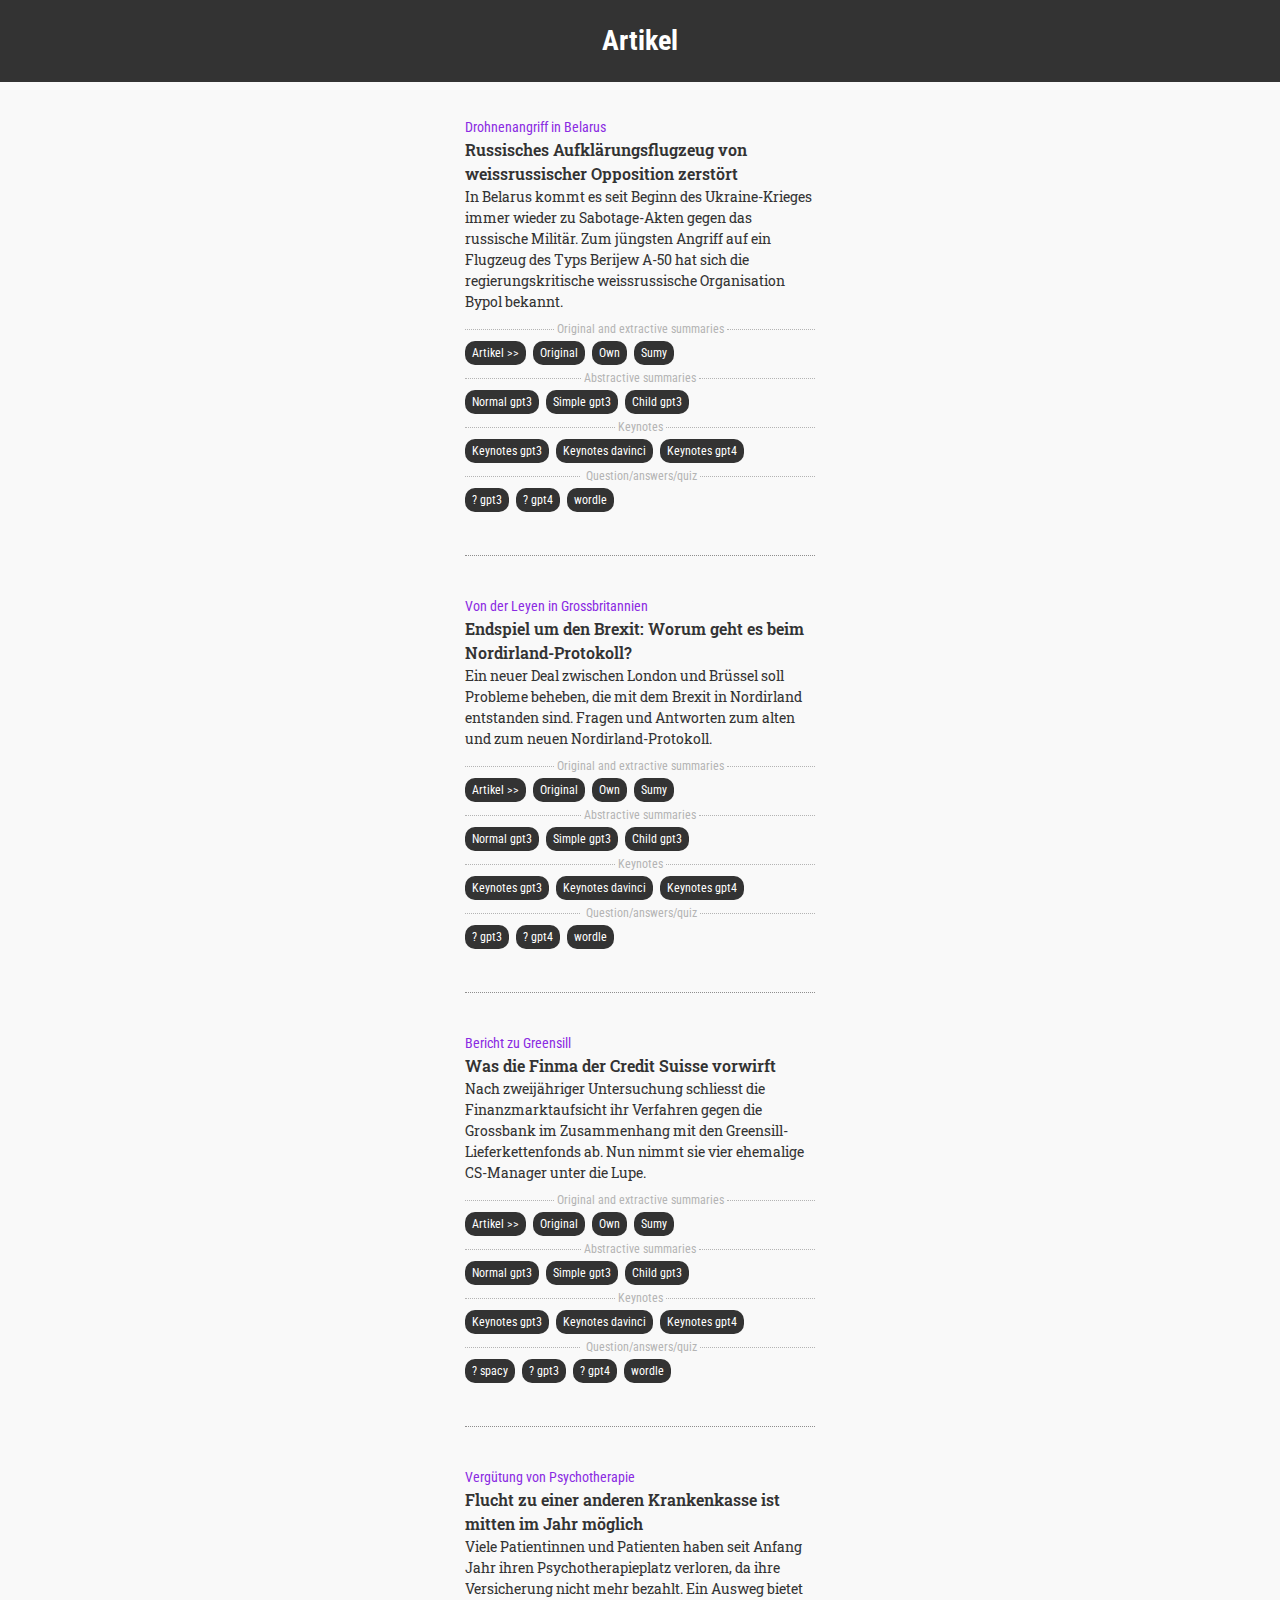
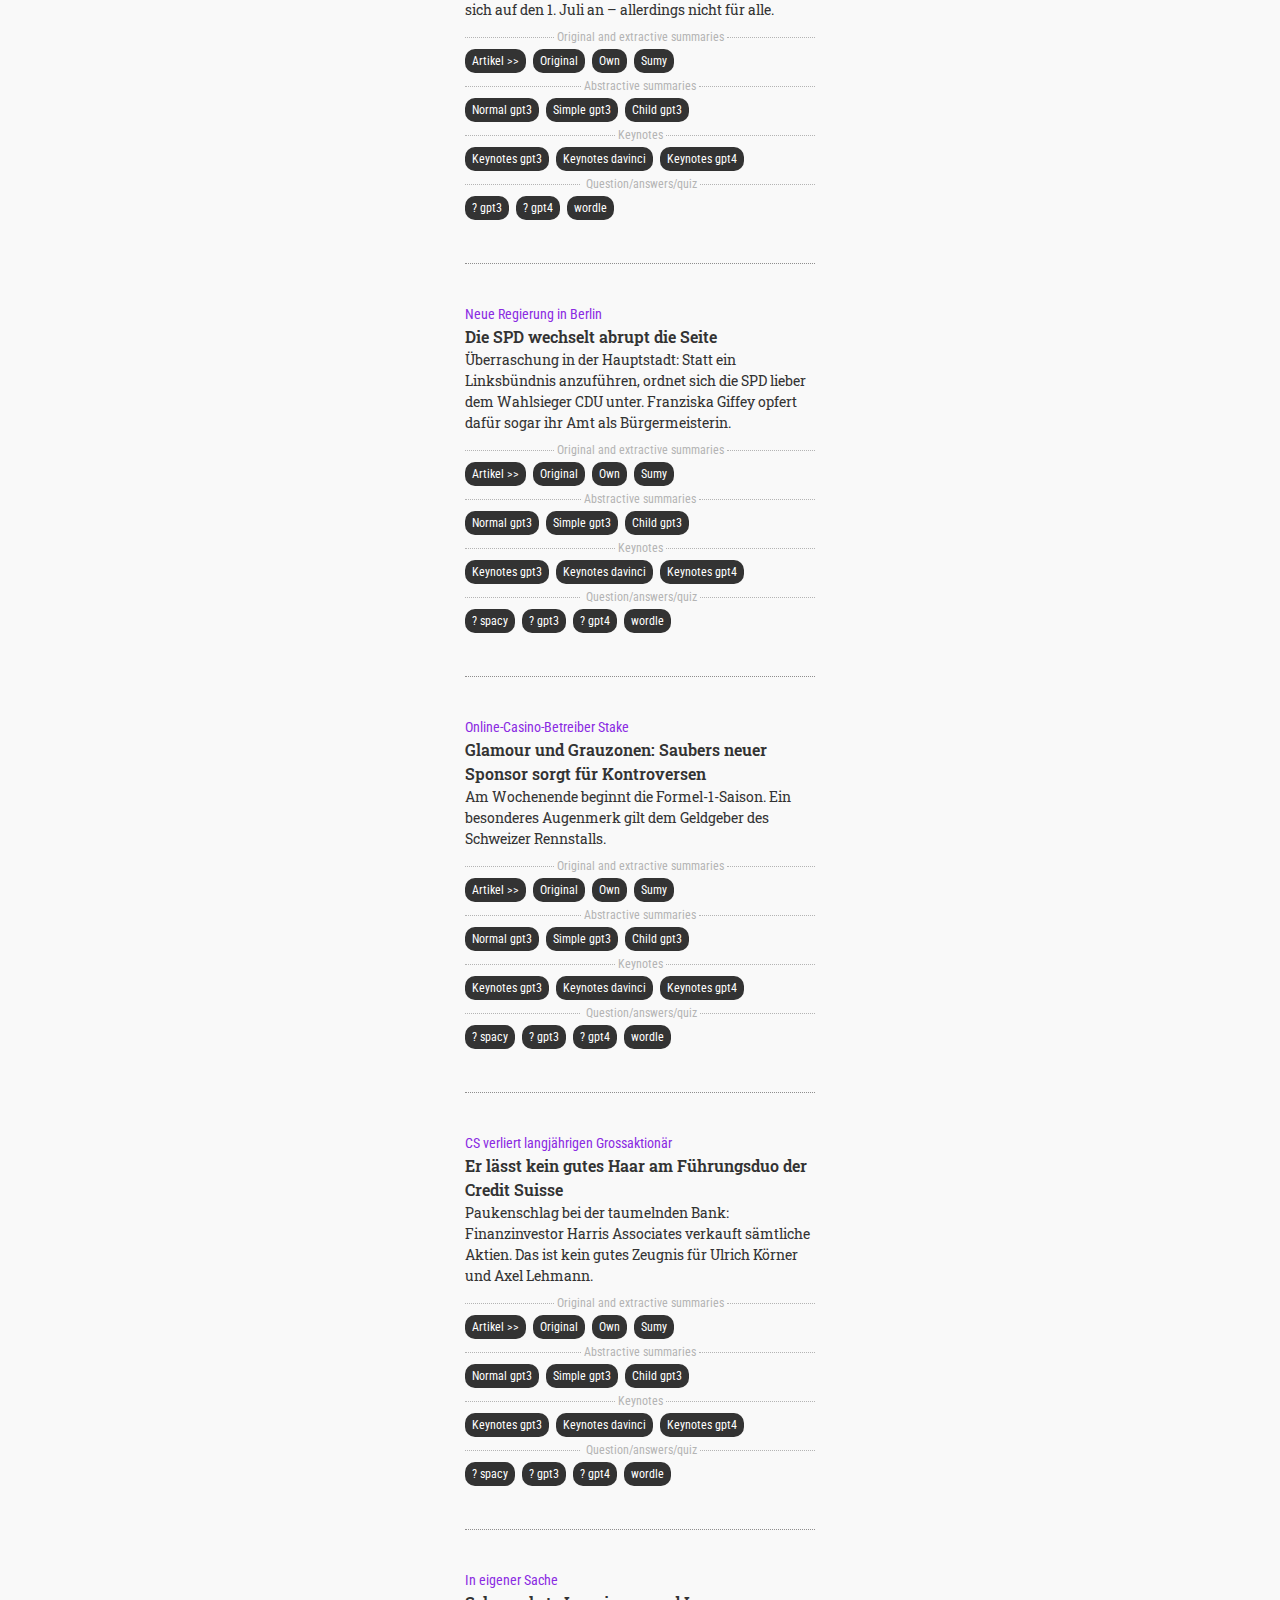
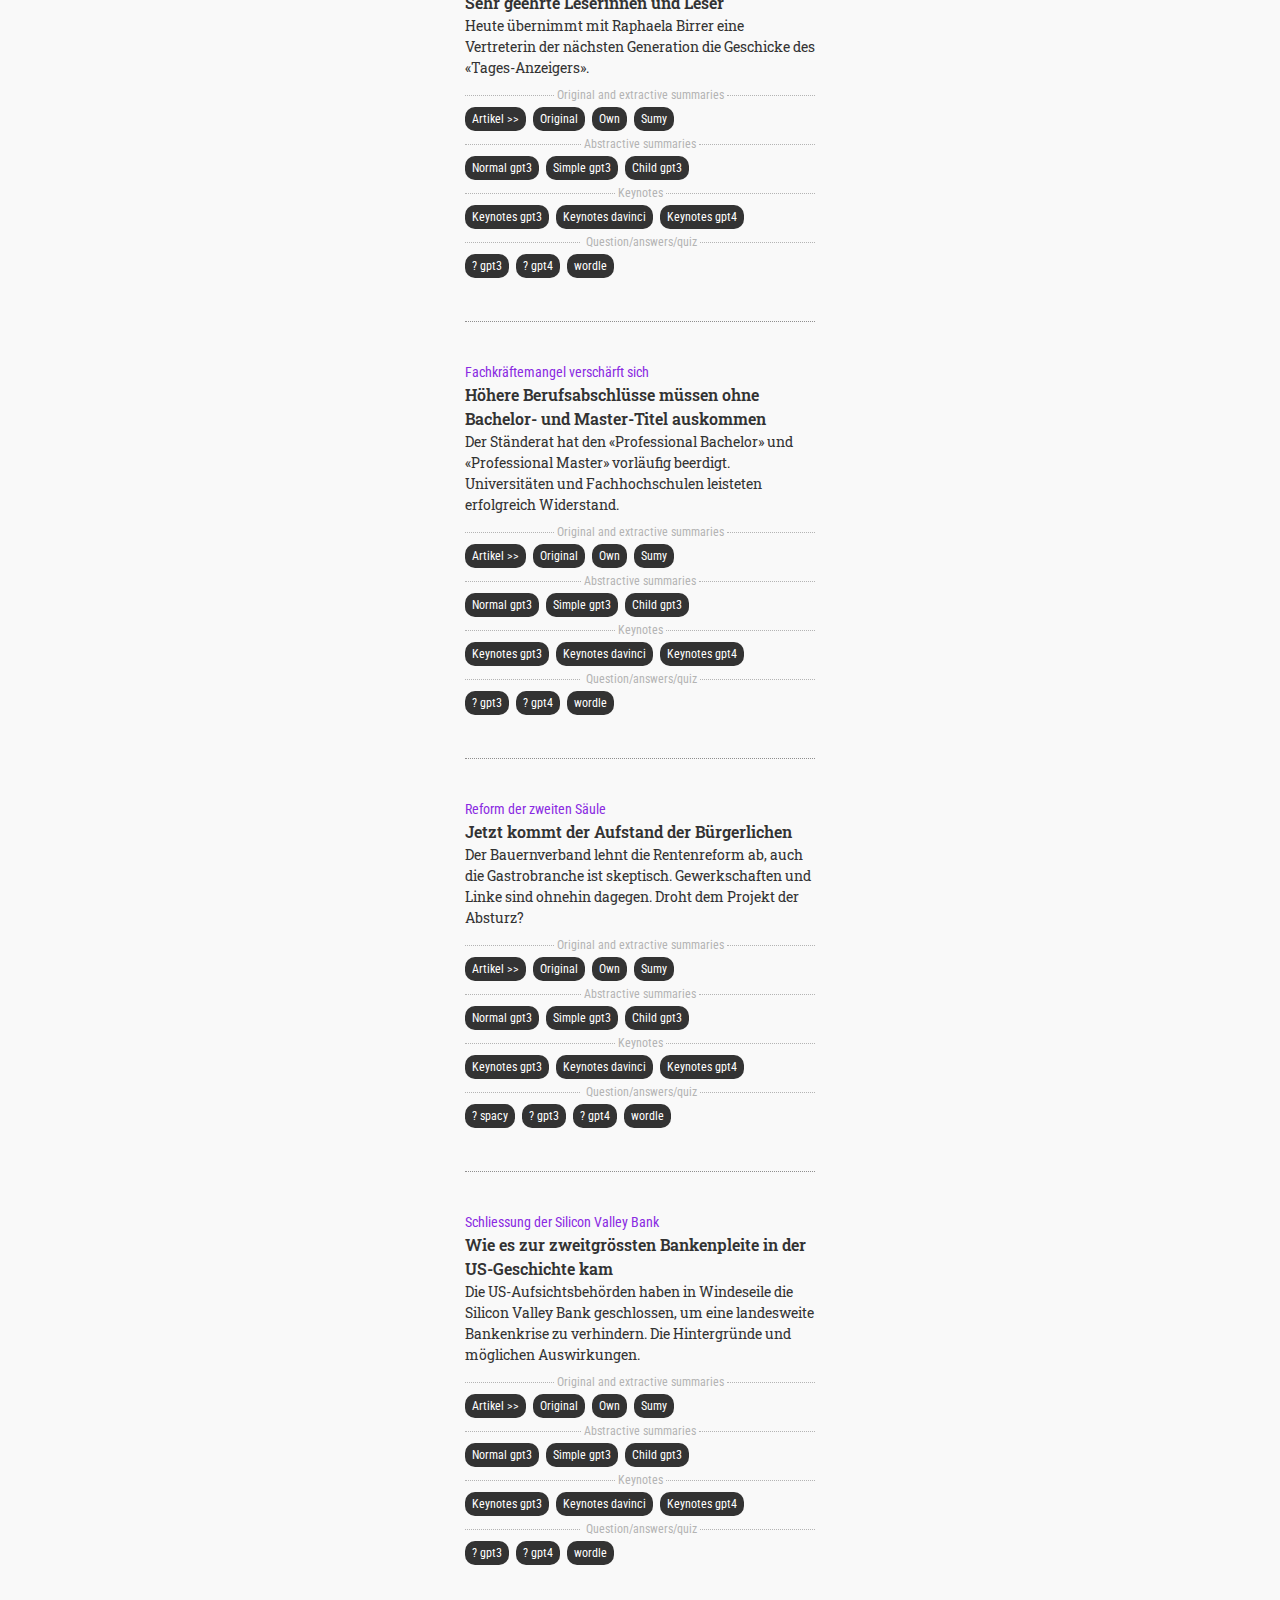
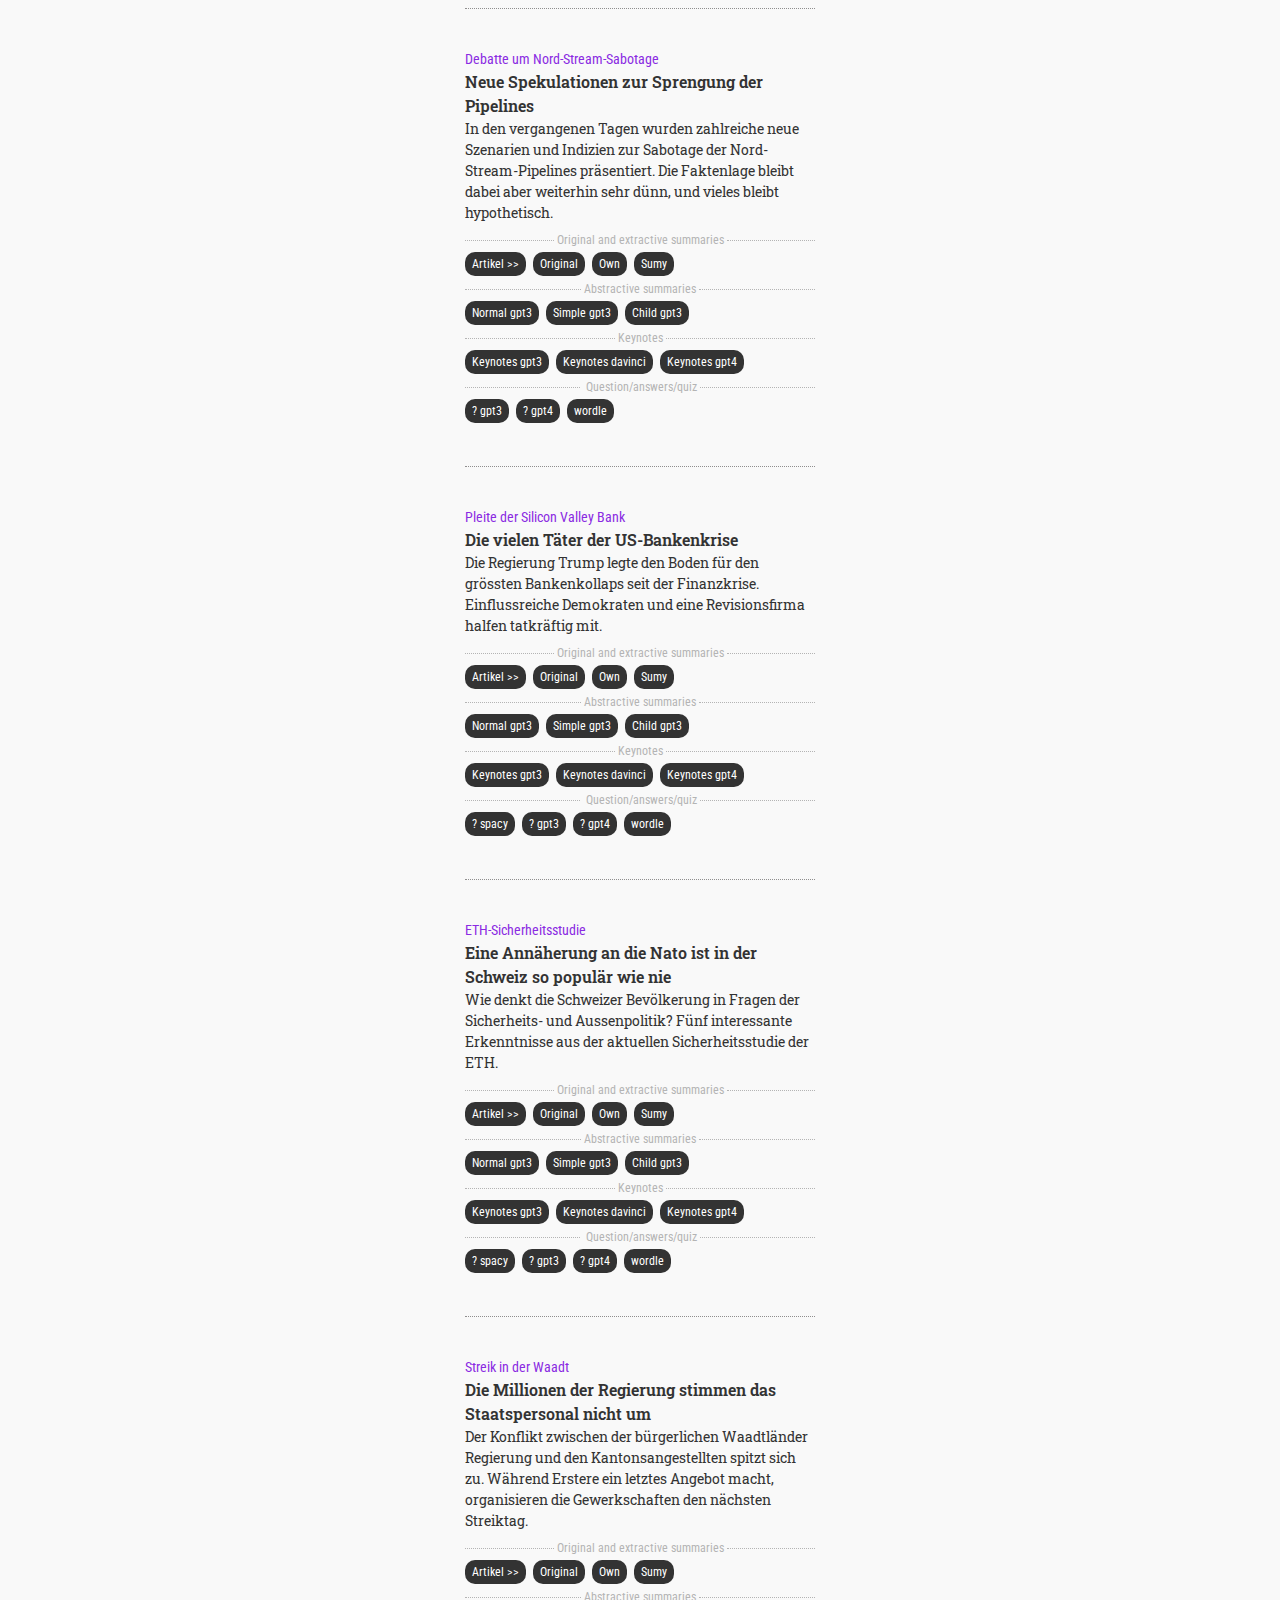
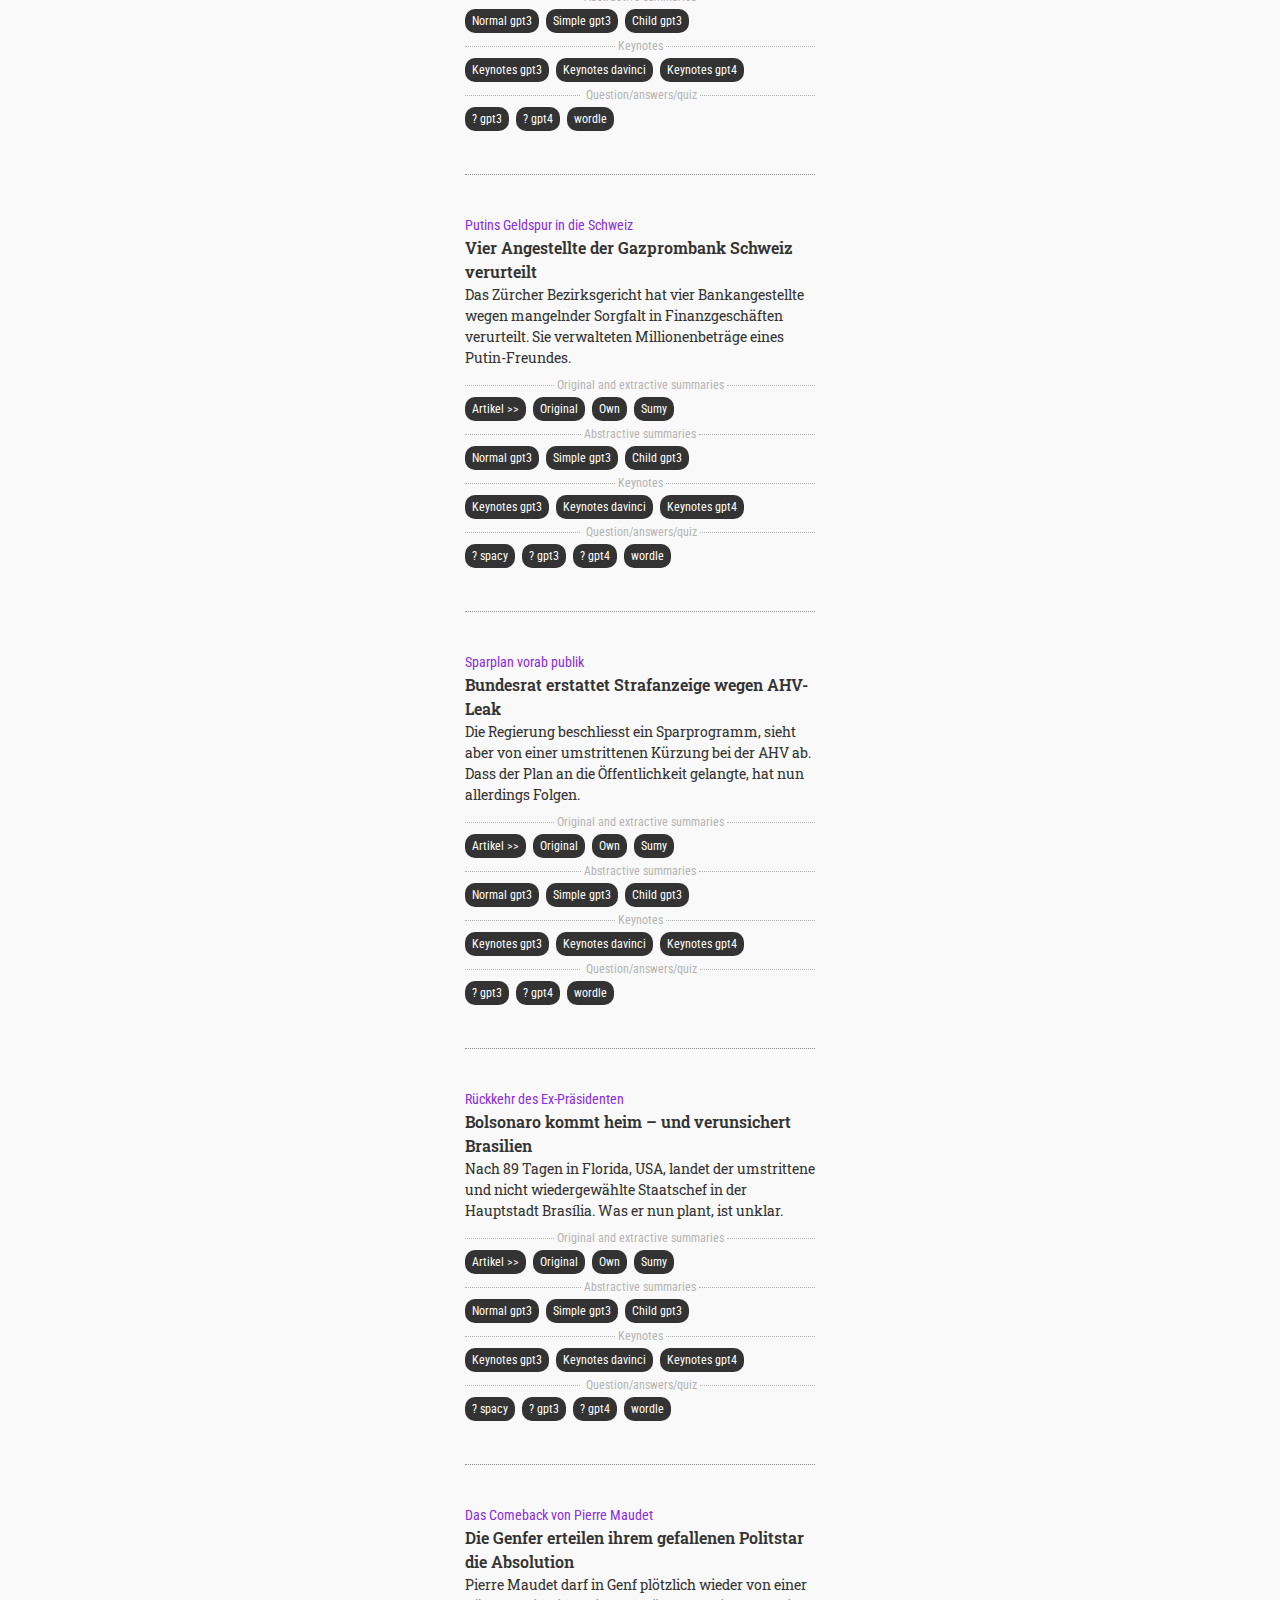
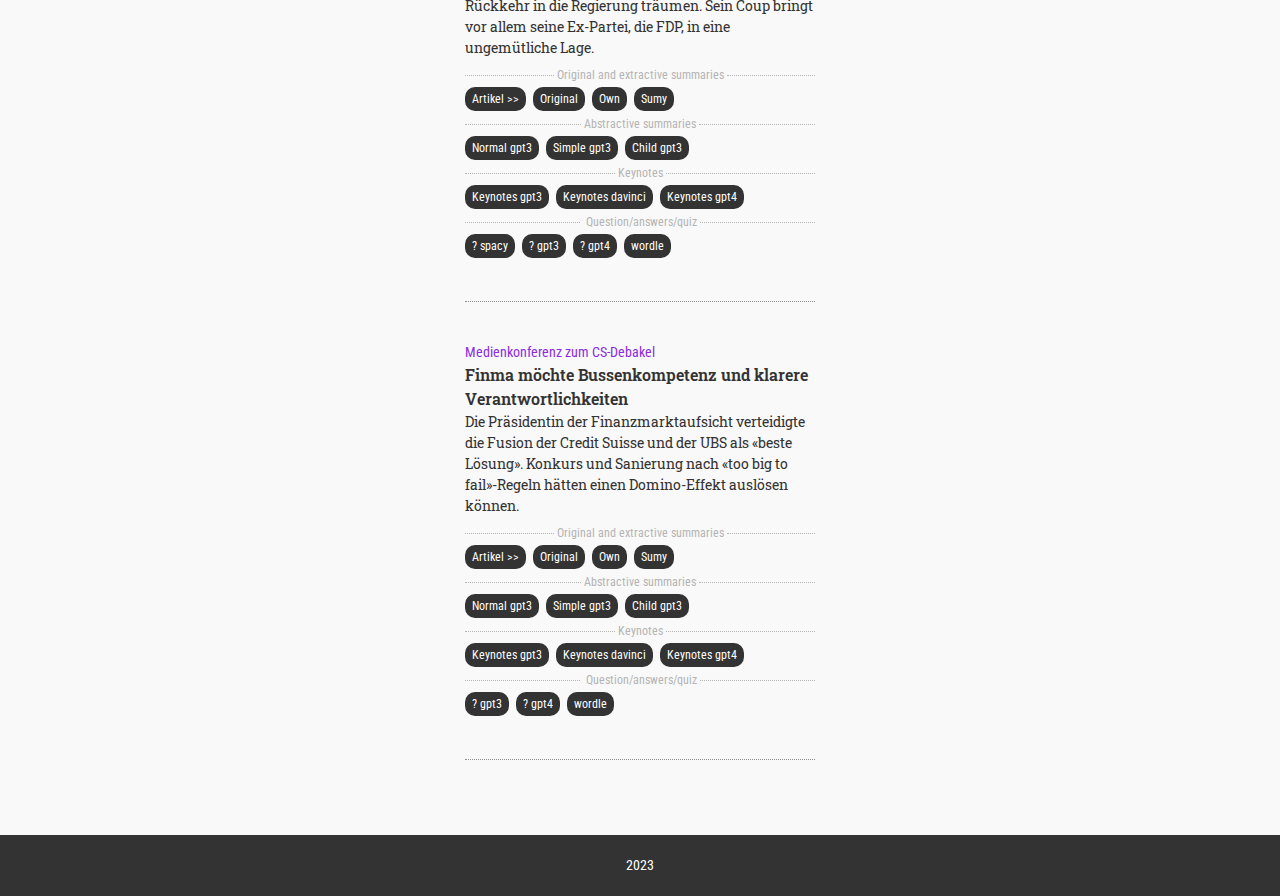
<file: docs/index.html>
<!DOCTYPE html>
<html lang="de">
<head>
    <meta charset="UTF-8">
    <meta name="viewport" content="width=device-width, initial-scale=1.0">
    <meta http-equiv="X-UA-Compatible" content="ie=edge">
    <link rel="stylesheet" type="text/css" href="style.css">
    <title>Title</title>
</head>
<body>
    <header>
		<h1>Artikel</h1>
	</header>
    <main>
        <div id="allArticles"></div>
    </main>

<footer>
    <p>2023</p>
</footer>
<script type="text/javascript" src="script.js"></script>
</body>
</html>
</file>
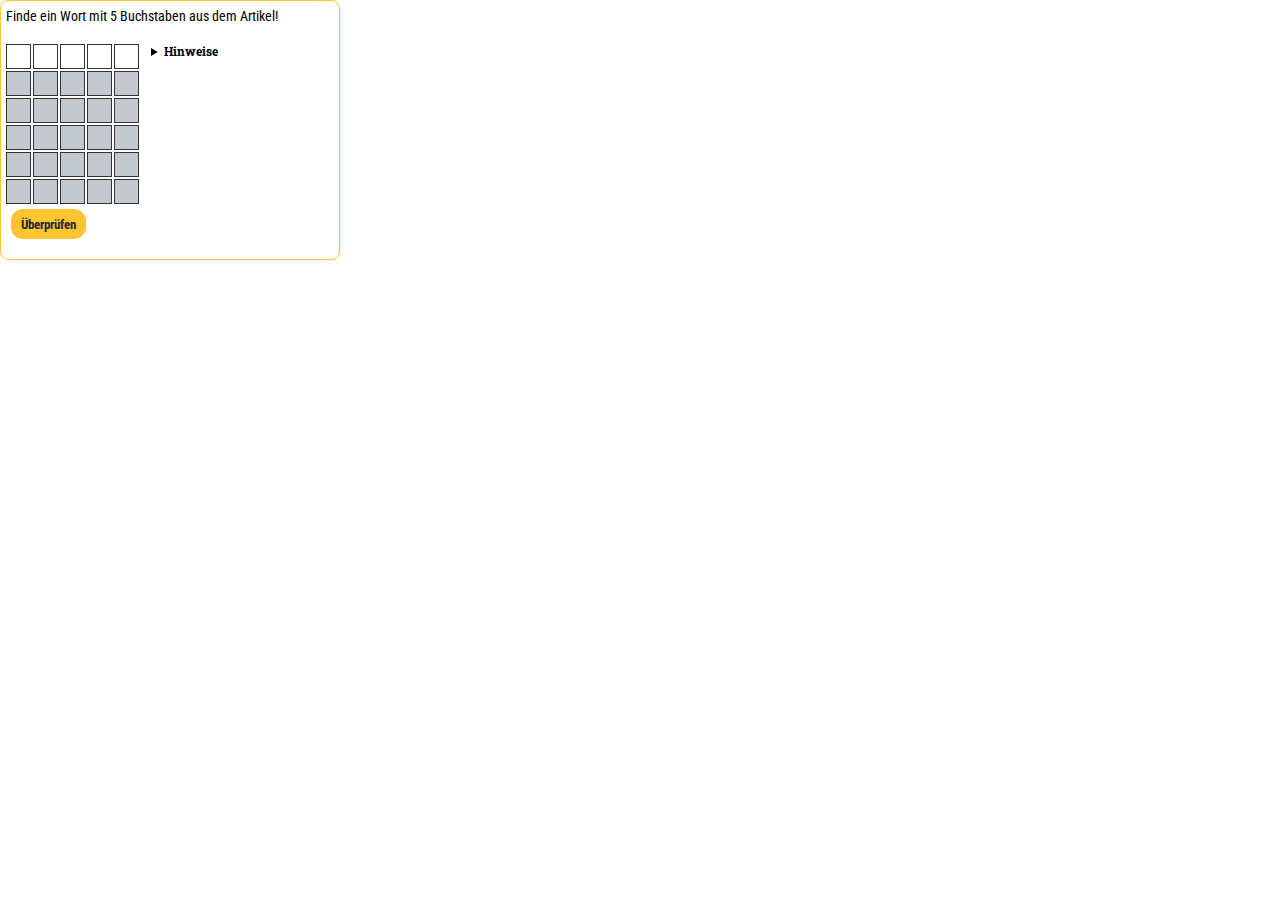
<file: docs/wordle.html>
<!DOCTYPE html>
<html lang="de">
<head>
  <meta charset="UTF-8">
  <meta name="viewport" content="width=device-width, initial-scale=1.0">
  <title>Wordle</title>
  <link rel="stylesheet" type="text/css" href="wordle.css">
</head>
<body>
  <div id="wordle">
    <p>Finde ein Wort mit 5 Buchstaben aus dem Artikel!</p>
    <div id="main">
      <div id="inputs"></div>
      <div id="hints"></div>
        <details>
          <summary>Hinweise</summary>
          <p id="words"></p>
        </details>
    </div>
    <button id="check">Überprüfen</button>
    <div id="feedback"></div>
  </div>

  <script src="wordle.js"></script>
</body>
</html>
</file>
<file: docs/style.css>
@import url('https://fonts.googleapis.com/css2?family=Roboto+Condensed:wght@400;700&family=Roboto+Slab:wght@400;500;600&display=swap');

* {
	margin: 0;
	padding: 0;
	box-sizing: border-box;
}

body {
	font-family: 'Roboto Condensed', sans-serif;
	font-size: 14px;
	line-height: 1.5;
	color: #333;
	background-color: #f9f9f9;
}

a {
	color: #333;
	text-decoration: none;
}

main {
	padding: 20px;
}

.hidden {
	display: none;
	}
.visible {
	display: block;
	}
.allArticles {
	display: flex;
	justify-content: center;
	flex-direction: column;
}

.titleheader{
	font-family: 'Roboto Condensed', sans-serif;
	font-size: 14px;
	color: blueviolet;
}

.title{
	font-family: 'Roboto Slab', serif;
	font-size: 16px;
	font-weight: 600;

}

.lead{
	font-family: 'Roboto Slab', serif;
	font-weight: 400;
	font-size: 14px;
	padding-bottom: 5px;
}

#allArticles{
	font-family: 'Roboto Slab', serif;
	font-weight: 400;
	font-size: 12px;
	max-width: 400px;
	padding: 15px 25px; 
}

header {
	background-color: #333;
	color: #fff;
	padding: 20px;
	font-family: 'Roboto Condensed', sans-serif;
}

footer {
	background-color: #333;
	color: #fff;
	padding: 20px;
	text-align: center;
	font-family: 'Roboto Condensed', sans-serif;
}

button {
	background-color: #333;
	color: #fff;
	border: none;
	display: inline-block;
	text-align: center;
	margin-right: 7px;
	margin-bottom: 7px;
	cursor: pointer;
	padding: 5px 7px 5px 7px;
	font-family: 'Roboto Condensed', sans-serif;
	font-size: 12px;
	font-weight: 400;
	border-radius: 10px;
}

main{
	display: flex;
	justify-content: center; 
	flex-direction: column;
	align-items: center;
}


.active {
	background-color: blueviolet;
  }

iframe {
    border-width: 0;
  }
  
header {
	display: flex;
	justify-content: center; 
	flex-direction: column;
	align-items: center;
  }

label {
	margin-left: 5px;
}

form button {
	margin-top: 5px;
	/* border-radius: 20px; */
	padding-right: 20px;
	padding-left: 20px;
	background-color: #1a51f4;
}

form {
border: solid 1px #557fff;
margin-bottom: 10px;
padding: 8px;
border-radius: 8px;
/* background: #fff; */
/* background: #557fff; */
}


.buttonQASpacy.active, .buttonQA.active, .buttonQAB.active{
	background: #1a51f4;
	color: white;
}

/* .buttonQASpacy, .buttonQA, .buttonQAB{
	background: #B4B4B4;
	color: #090a0d;
} */

.own, .sumy{
	border: solid 1px blueviolet;
	margin-bottom: 10px;
	padding: 5px;
	background: #fff;
	border-radius: 8px;

}


/* .buttonKeyGpt4, .buttonKeyDavi, .buttonKey {
	background: white;
	color:#333;
	border: solid 1px #333;
} */

.buttonKeyGpt4.active, .buttonKeyDavi.active, .buttonKey.active {
	background: #f94b60;
	color: #090a0d;
}


.buttonWordle.active{
	background: #ffc530;
	color: #090a0d;
}


.keyGpt4, .gpt-key, .davinci {
	border: solid 1px #f94b60;
	margin-bottom: 10px;
	padding: 5px;
	background: #fff;
	border-radius: 8px;
}

.buttonSummary.active, .buttonSimple.active, .buttonChild.active{
	background: #04ca96;
	color: #090a0d;
}

/* .buttonSummary, .buttonSimple, .buttonChild{
	background: #B4B4B4;
	color: #090a0d;
} */



.gpt-child, .gpt-simple, .gpt-summary {
	border: solid 1px #04ca96;
	margin-bottom: 10px;
	padding: 5px;
	background: #fff;
	border-radius: 8px;
}
.buttonheadline{
	text-align: center;
	font-family: 'Roboto Condensed', sans-serif;
}


hr {
    border: none;
    border-top: 1px dotted #8f8e8e;
    height: 5px;
}

.buttonOriginal.active, .url.active{
	background: #fb9216;
	color: #090a0d;

}

.original{
	border: solid 1px #fb9216;
	margin-bottom: 10px;
	padding: 5px;
	background: #fff;
	border-radius: 8px;

}


h4 {
	display: flex;
	flex-direction: row;
	font-family: 'Roboto Condensed', sans-serif;
	font-weight: 400;
	margin-bottom: 3px;
	margin-top: -3px;
	color: #B4B4B4;
}
  
h4:before,
h4:after {
	content: "";
	flex: 1 1;
	border-bottom: 1px dotted #B4B4B4;
	margin: auto;
}

.lineEx{
 margin-top: 3px;

}
</file>
<file: docs/wordle.css>
@import url('https://fonts.googleapis.com/css2?family=Roboto+Condensed:wght@400;700&family=Roboto+Slab:wght@400;500;600&display=swap');

* {
	margin: 0;
	padding: 0;
	box-sizing: border-box;
} 

body{
  font-family: 'Roboto Slab', serif;
  font-size: 14px;
  line-height: 1.5;
  margin: 0px;
  width: 340px;
}

input {
  font-family: 'Roboto Condensed', sans-serif;
  font-size: 16px;
  width: 25px;
  height: 25px;
  text-align: center;
  text-transform: uppercase;
  margin-right: 2px;
  margin-top: 2px;
  font-weight: 700;
  border: solid 0.5px #333;
}

.row {
    display: flex;
}

.green{
	background-color: #04ca96;
}

.orange {
	background-color: #ffc530;
}

.gray {
	background-color: #c4c9cf;
}

#words{
  font-size: 12px;
  letter-spacing: 0.25px;
  font-family: 'Roboto Condensed', sans-serif;
  margin-left: 10px;
  margin-right: 10px;
}

summary {
  font-weight: 700;
  font-size: 12px;
  margin-left: 10px;
}
button {
  margin-top: 5px;
  background: #ffc530;
	color: #23282e;
  font-family: 'Roboto Condensed', sans-serif;
  padding-left: 10px;
  padding-right: 10px;
  font-weight: 700;
  height: 30px;
  margin-left: 10px;
  margin-bottom: 10px;
  border: none;
  border-radius: 12px;
}


#main {
  display: flex;
  flex-direction: row;
  padding-top: 10px;
  padding-left: 5px;
}
  
#wordle{
  border: solid 1px #ffc530;
  background: white;
  border-radius: 8px;
}

#feedback {
  padding: 5px;
}

#wordle p {
  font-family: 'Roboto Condensed', sans-serif;
  padding: 5px;
}
</file>
